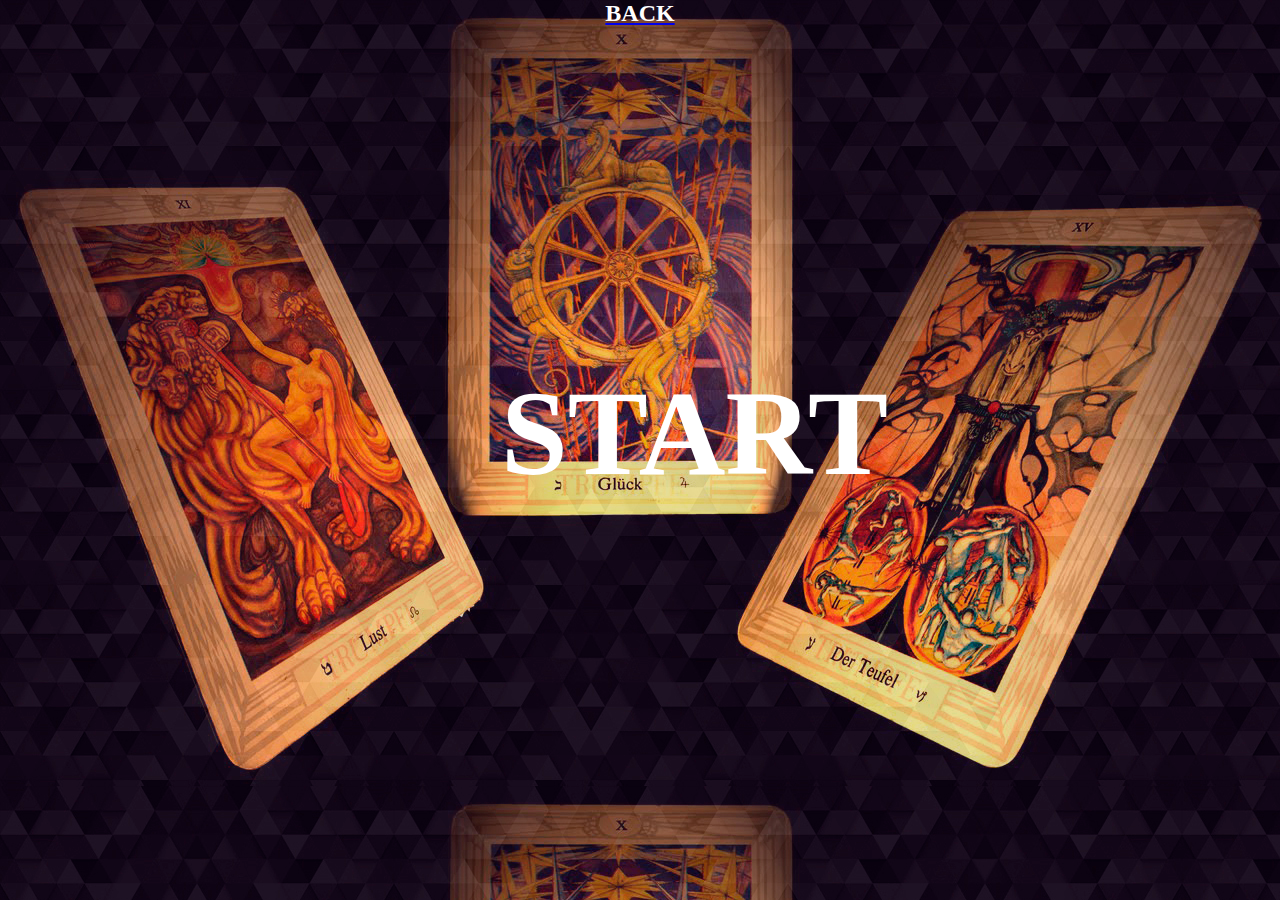
<file: game/game.html>
<!DOCTYPE html>
<html>

<head>
  <meta charset="utf-8">
  <meta name="viewport" content="width=device-width">
  <title>game</title>
  <link href="game.css" rel="stylesheet" type="text/css" />
</head>

<body>
  <div class="header-nav">
    <div class="navigation">
      <a href="../me/me.html">
        <div class="nav-item">back</div>
      </a>
    </div>
  </div>
  <a id="br" href="game2.html" class="but2">START</a>
  <script src="game.js"></script>
</body>

</html>
</file>
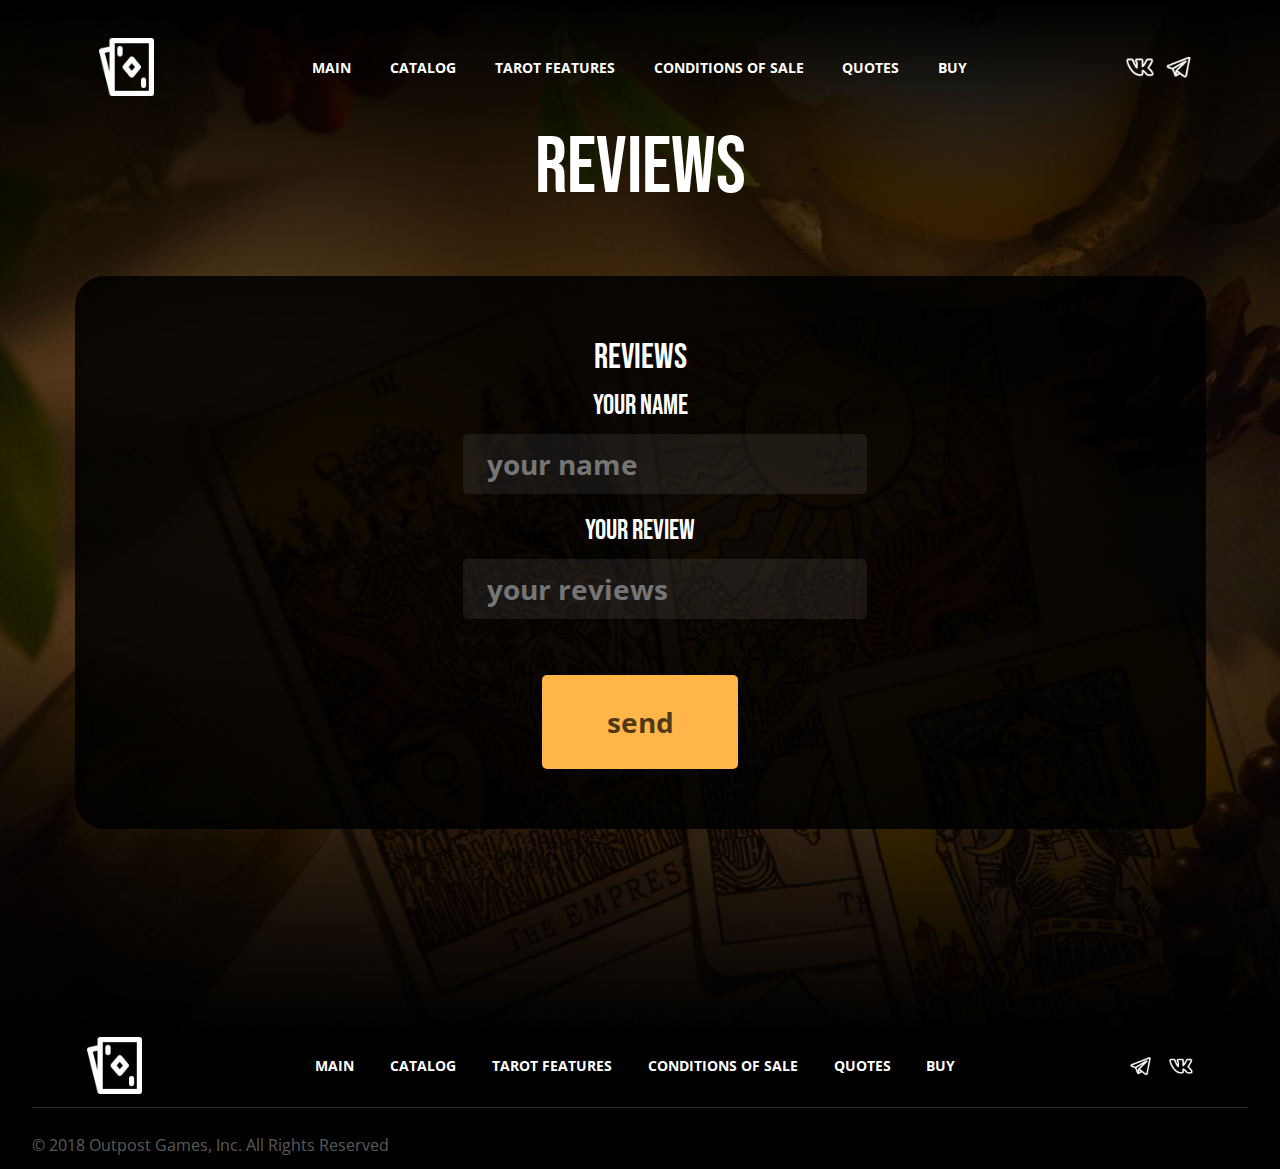
<file: reviews/reviews.html>
<!DOCTYPE html>
<html lang="en">

<head>
    <meta charset="UTF-8">
    <meta name="viewport" content="width=device-width, initial-scale=1.0">
    <title>reviews</title>
    <link rel="stylesheet" href="reviews.css">
</head>


<body>
    <div class="container">
        <div class="header">
            <div class="header-nav">
                <div class="header-wrapper">
                    <img src="../img/logo.png" alt="" class="logo">
                    <div class="navigation">
                        <a href="../index.html">
                            <div class="nav-item">MAIN</div>
                        </a>
                        <a href="../catalog/catalog.html">
                            <div class="nav-item">CATALOG</div>
                        </a>
                        <div class="nav-item">TAROT FEATURES</div>
                        <div class="nav-item">CONDITIONS OF SALE</div>
                        <div class="nav-item">quotes</div>
                        <a href="../basket/basket.html"><div class="nav-item">buy</div></a>
                    </div>
                    <div class="header-links">
                        <img src="../img/vk.png" alt="" class="link-item">
                        <img src="../img/telegram.png" alt="" class="link-item">
                    </div>
                </div>
            </div>
            <div class="header-content">
                <div class="main-text">reviews</div>
                <div class="reviews-info">
                    <img class="reviews-img">
                    <div class="reviews-text_info">
                        Reviews
                        <div class="reviews-info-text-fio">
                            Your Name
                        </div>
                        <div class="input-and-btn">
                            <input placeholder="your name" type="text" class="name-papper">
                        </div>
                        <div class="reviews-info-text-review">
                            Your review
                        </div>
                        <div class="input-and-btn">
                            <input placeholder="your reviews" type="text" class="reviews-papper">
                        </div>
                        <a class="sub-now-btn">
                            send
                        </a>
                    </div>
                </div> 
            </div>
        </div>
        <div class="footer">
            <div class="footer-group-1">
                <img src="../img/logo.png" alt="" class="footer-logo"></img>
                <div class="footer-nav">
                    <a href="../index.html">
                        <div class="nav-item">MAIN</div>
                    </a>
                    <a href="../catalog/catalog.html">
                        <div class="nav-item">CATALOG</div>
                    </a>
                    <div class="nav-item">TAROT FEATURES</div>
                    <div class="nav-item">CONDITIONS OF SALE</div>
                    <div class="nav-item">quotes</div>
                    <a href="../basket/basket.html"><div class="nav-item">buy</div></a>
                </div>
                <div class="footer-soc">
                    <img class="footer-soc-item" alt="" src="../img/telegram.png"></img>
                    <img class="footer-soc-item" alt="" src="../img/vk.png"></img>
                </div>
            </div>
            <div class="stick"></div>
            <div class="footer-group-2">
                <div class="footer-text copyright"> © 2018 Outpost Games, Inc. All Rights Reserved</div>
                <div class="footer-text">Privacy Policy | Terms of Services | Code of Conduct </div>
            </div>
        </div>
    </div>
</body>

<script src="reviews.js"></script>

</html>
</file>
<file: game/game.css>
html {
  height: 100%;
  width: 100%;
}
body {
padding: 0;
margin: 0;
background-image: url(../img/bg6.jpg);
}

#wrapper {
    width:50%;
    margin:0 auto;
}


#game {
    width: 100%;
}

.but2 {
  position: absolute; 
  padding: 0px;
  left: 45%; 
  top: 60%; 
  transform: translate(-50%, -50%);
  border: none; 
  cursor: pointer; 
  font-size: 120px;
  text-align: center;
  margin: 0 auto;
  width: 150px;
  height: 350px;
  font-family: 'Bebas Neue', serif;
  color: #ffffff;
  font-weight: bold;
  text-decoration: none;
}
.but-2:hover,
.but-2:active {
  position: absolute; 
  padding: 0px;
  left: 45%; 
  top: 60%; 
  transform: translate(-50%, -50%);
  border: none; 
  cursor: pointer; 
  font-size: 160px;
  text-align: center;
  margin: 0 auto;
  width: 150px;
  height: 350px;
  font-family: 'Bebas Neue', serif;
  color: #FFB548;
  font-weight: bold;
}

.navigation {
  display: flex;
  justify-content:center;
  width: 100%;
  gap: 15%;
}

.nav-item {
  font-size: 150%;
  color: white;
  font-family: 'Bebas Neue', serif;
  font-weight: bold;
  text-transform: uppercase;
  text-decoration: none;
}

.nav-item:hover,
.nav-item:active {
  font-size: 150%;
  color: #FFB548;
  font-family: 'Bebas Neue', serif;
  font-weight: bold;
  text-transform: uppercase;
}
</file>
<file: reviews/reviews.css>
@import url('https://fonts.googleapis.com/css2?family=Bebas+Neue&display=swap');
@import url('https://fonts.googleapis.com/css2?family=Open+Sans:ital,wght@0,300;0,400;0,500;0,600;0,700;0,800;1,300;1,400;1,500;1,600;1,700;1,800&display=swap');


* {
    padding: 0;
    margin: 0;
    font-family: 'Bebas Neue', serif;
}

a {
    text-decoration: none;
  }

body {
    font-size: 100%;
    overflow-x: hidden;
}

button:hover {
    cursor: pointer;
}

.container {
    max-width: 1440px;
    margin: 0 auto;
    height: 100%;
    background-color: #000000;
}

.header {
    margin: 0 auto;
    background: url(../img/bg5.png) no-repeat center;
    padding: 3%;
    height: 960px;
    z-index: 9;
    object-fit: fill;
    background-size: cover;
}

.header-wrapper {
    width: 90%;
    display: flex;
    margin: 0 auto;
    align-items: center;
    justify-content: space-between;
}

.header-nav {
    display: flex;
    flex-direction: column;
}

.logo {
    width: 10%;
    height: 10%;
    max-width: 55px;
}

.navigation {
    display: flex;
    justify-content:center;
    width: 100%;
    gap: 4%;
}

.nav-item {
    font-size: 90%;
    color: white;
    font-family: 'Open Sans', sans-serif;
    font-weight: bold;
    text-transform: uppercase;
    text-decoration: none;
}

.nav-item:hover,
.nav-item:active {
    font-size: 90%;
    color: #FFB548;
    font-family: 'Open Sans', sans-serif;
    font-weight: bold;
    text-transform: uppercase;
}

.header-links {
    display: flex;
    gap: 20%;
}

.link-item {
    width: 50%;
    max-width: 31px;
}

.header-content {
    width: max-content;
    display: flex;
    flex-direction: column;
    align-items: center;
    justify-content: center;
    margin-top: 2%;
    width: 100%;
}

.main-text {
    color: white;
    font-size: 500%;
    display: flex;
}

.main-subtitle {
    color: white;
    font-size: 180%;
    margin-top: -4%;
}

.buy-btn {
    color: black;
    background-color: #FFB548;
    border: none;
    border-radius: 5px;
    font-size: 100%;
    font-family: 'Open Sans', sans-serif;
    font-weight: bold;
    padding: 3% 7%;
    margin-top: 5%;
}

.footer {
    display: flex;
    flex-direction: column;
    width: 100%;
}

.footer-logo {
    width: 10%;
    max-width: 55px;
}

.footer-group-1 {
    display: flex;
    justify-content: space-around;
    align-items: center;
    width: 100%;
}

.footer-nav {
    display: flex;
    width: 50%;
    justify-content: space-between;
    gap: 2%;
}

.footer-nav-item {
    font-size: 80%;
    color: white;
    font-family: 'Open Sans', sans-serif;
    font-weight: bold;
    text-transform: uppercase;
}

.footer-soc {
    display: flex;
    width: 5%;
    justify-content: space-between;
    gap: 10%
}

.footer-soc-item {
    max-width: 24px;
}

.stick {
    width: 95%;
    height: 1px;
    background-color: #ffffff2d;
    margin: 1% auto;
}

.footer-group-2 {
    display: flex;
    justify-content: space-between;
    align-items: center;
    width: 95%;
    margin: 1% auto;
}

.footer-text {
    font-size: 100%;
    font-family: 'Open Sans', sans-serif;
    font-weight: bold;
}

.copyright {
    color: #ffffff5c;
    font-weight: 400;
}

.reviews-text {
    color: white;
    display: flex;
    flex-direction: column;
    justify-content: space-between;
    gap: 5%;
    align-items: center;
    width: 400%;
    margin: 0 2%;
}

.reviews-text_info{
    color: white;
    display: flex;
    font-size: 220%;
    flex-direction: column;
    justify-content: space-between;
    gap: 5%;
    align-items: center;
    width: 1600%;
    margin: 0 2%;
}
.reviews-info {
    margin-top: 5%;
    display: flex;
    width: 80%;
    background-color: #000000da;
    border-radius: 30px;
    padding: 5% 7%;
}
.reviews-img {
    max-width: 250px;
}
.reviews-info-text-fio {
    color: white;
    display: flex;
    font-size: 80%;
    flex-direction: column;
    justify-content: space-between;
    gap: 5%;
    align-items: center;
    width: 200%;
    margin: 1% 10%;
}
.reviews-info-text-review {
    color: white;
    display: flex;
    font-size: 80%;
    flex-direction: column;
    justify-content: space-between;
    gap: 5%;
    align-items: center;
    width: 200%;
    margin: 1% 10%;
}

.input-and-btn {
    display: flex;
    gap: 5%;
}

.reviews-papper {
    color: white;
    background-color: rgba(255, 255, 255, 0.075);
    border: none;
    border-radius: 5px;
    font-size: 80%;
    font-family: 'Open Sans', sans-serif;
    font-weight: bold;
    padding: 3% 7%;
    margin-top: 1%;
    margin-bottom: 3%;
}
.name-papper {
    color: white;
    background-color: rgba(255, 255, 255, 0.075);
    border: none;
    border-radius: 5px;
    font-size: 80%;
    font-family: 'Open Sans', sans-serif;
    font-weight: bold;
    padding: 3% 7%;
    margin-top: 1%;
    margin-bottom: 3%;
}

.sub-now-btn {
    color: rgba(0, 0, 0, 0.692);
    background-color: #FFB548;
    border: none;
    border-radius: 5px;
    font-size: 80%;
    font-family: 'Open Sans', sans-serif;
    font-weight: bold;
    padding: 3% 7%;
    margin-top: 5%;
}

.sub-now-btn:active {
    background-color: #af7e35;
}
</file>
